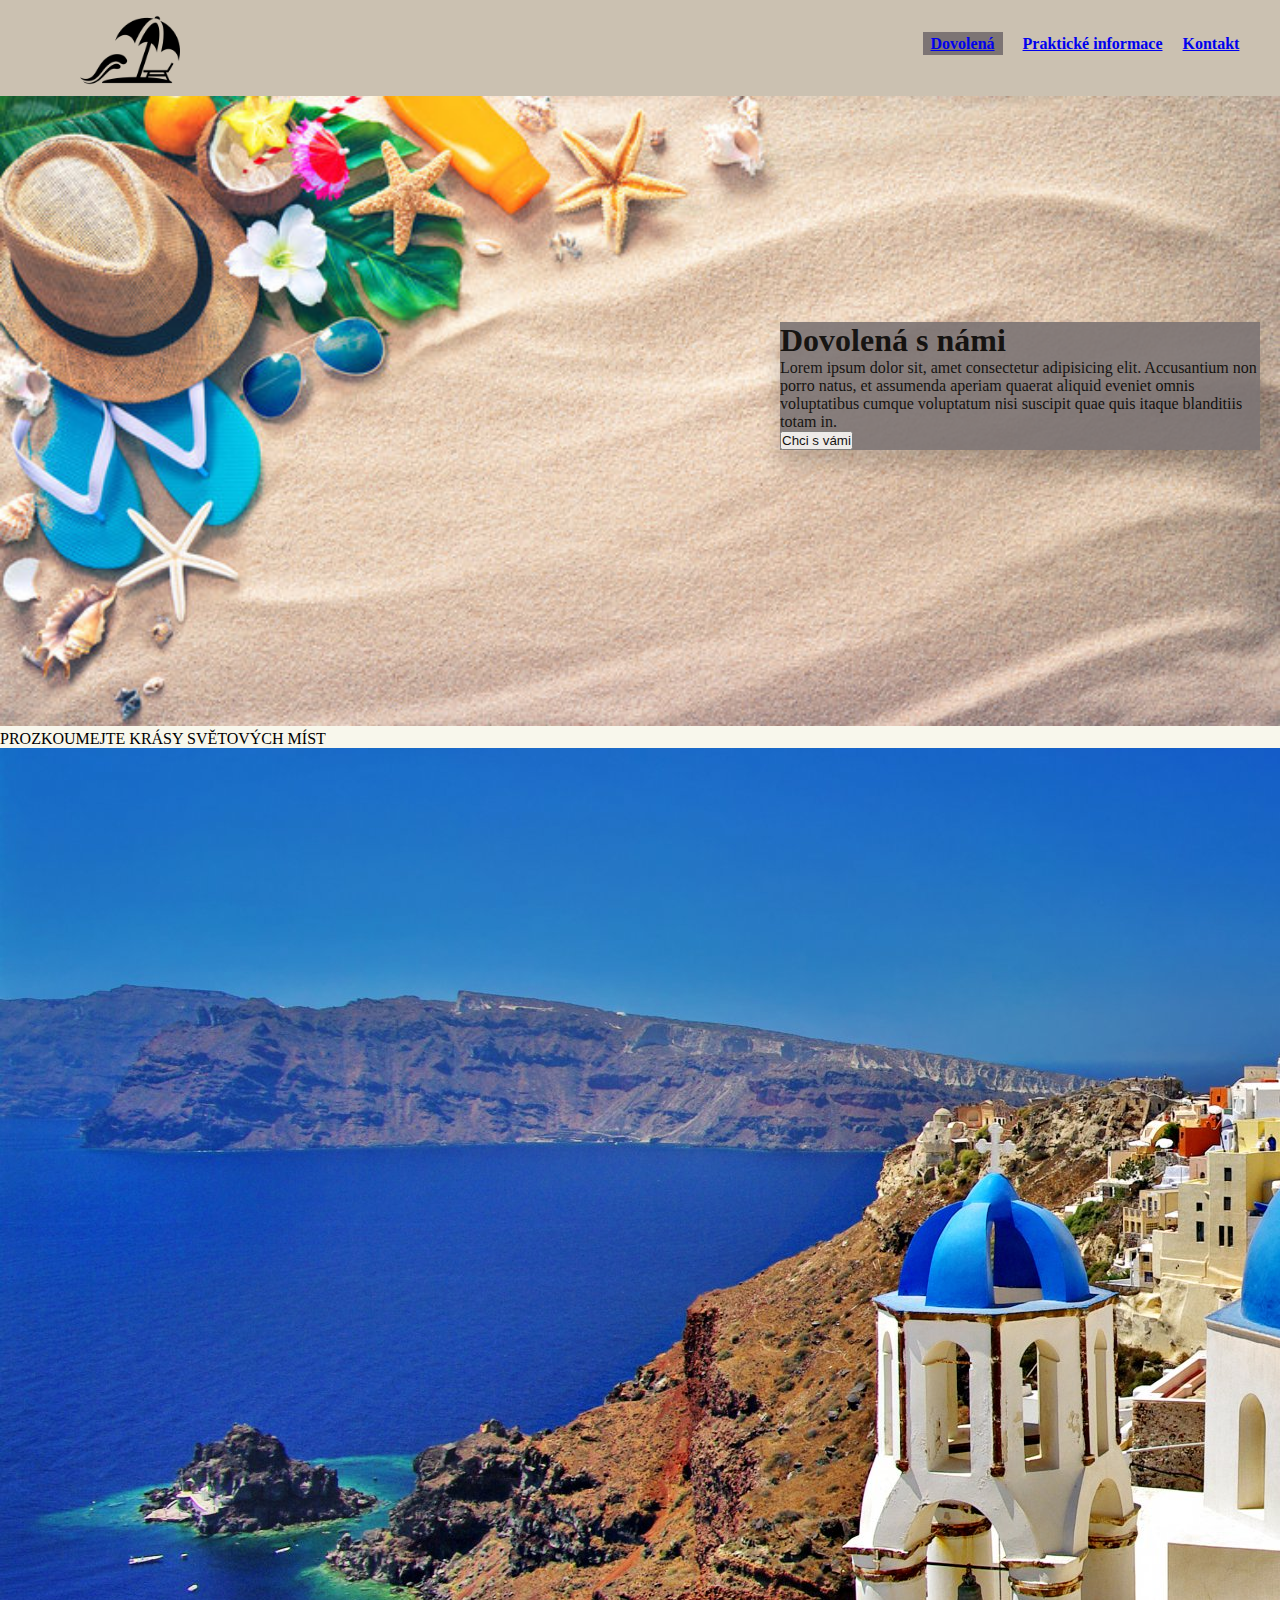
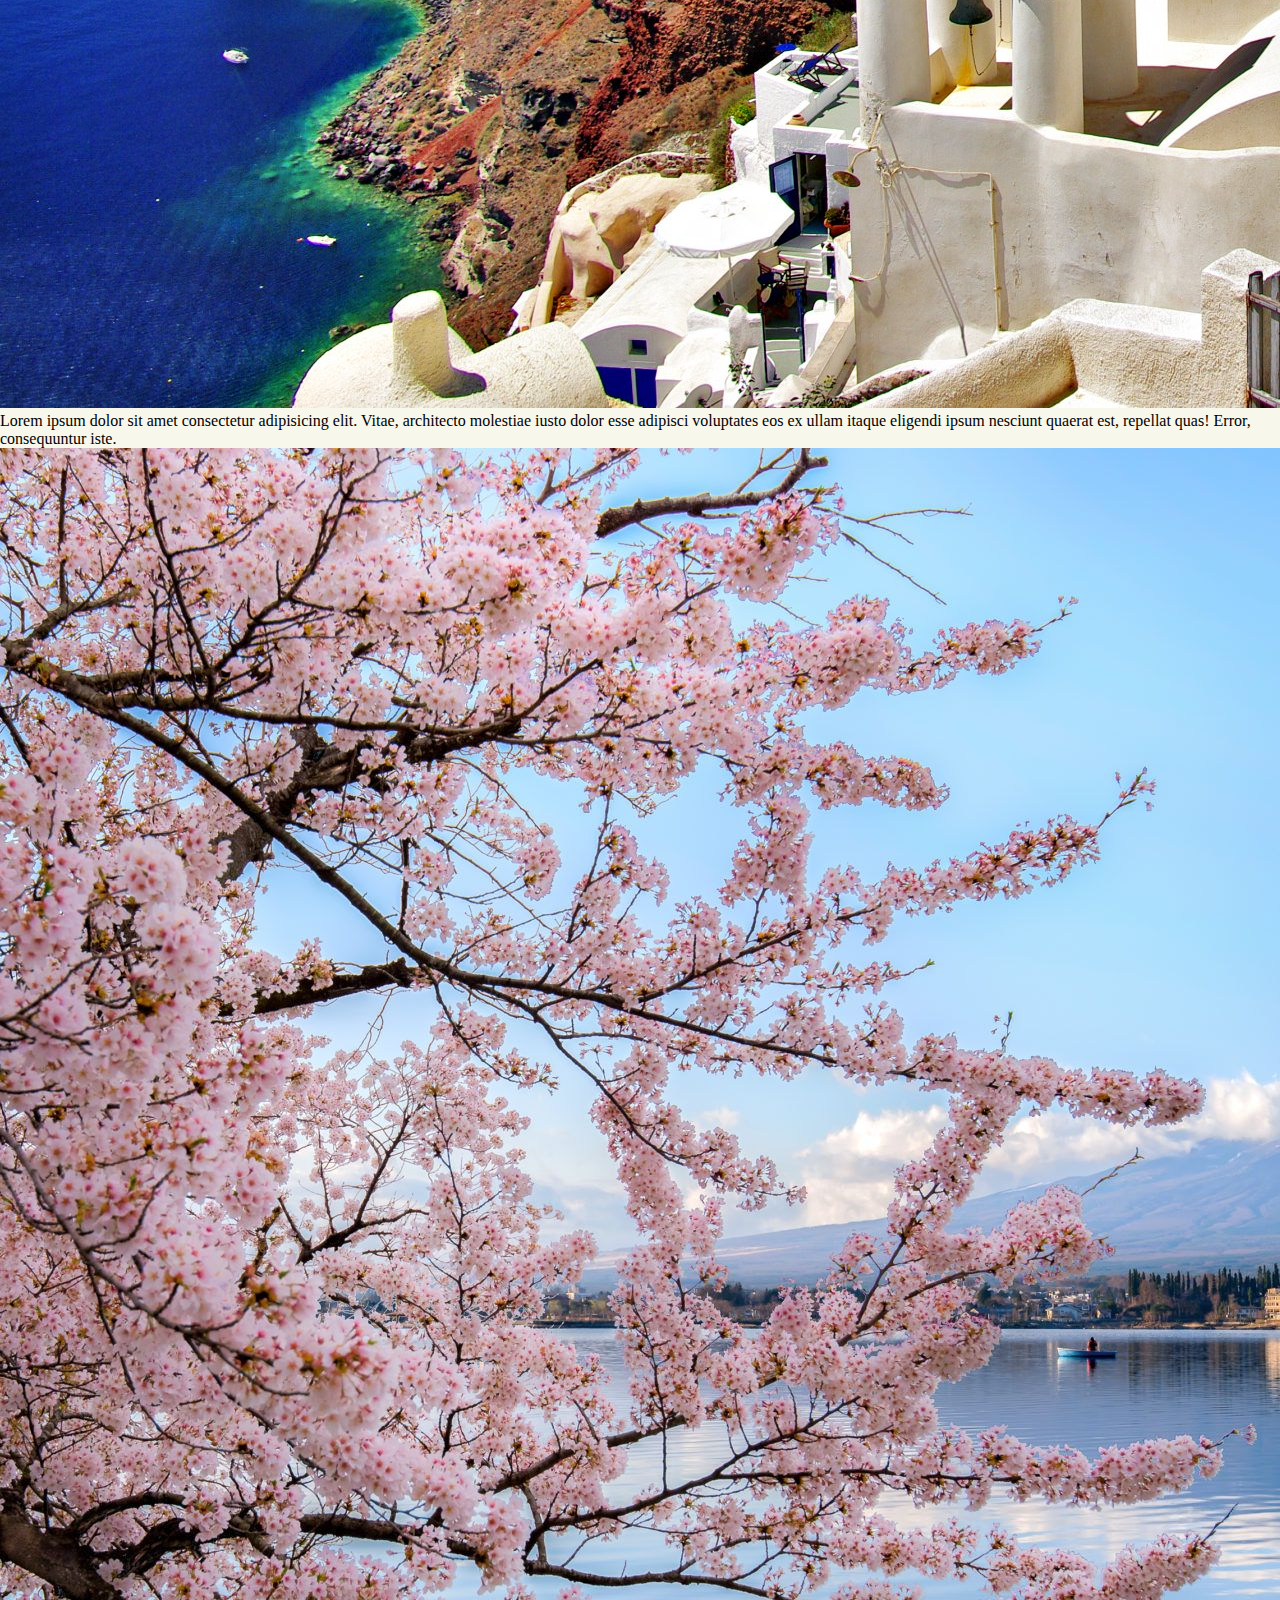
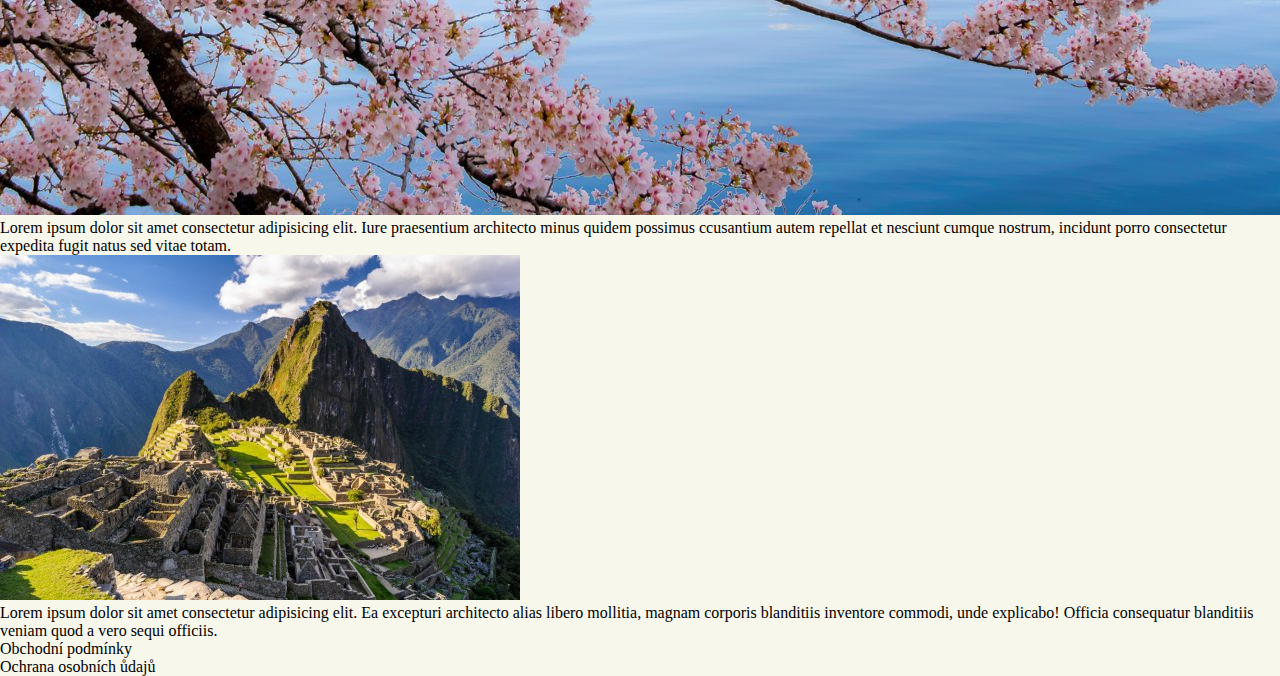
<file: index.html>
<!DOCTYPE html>
<html lang="en">
<head>
    <meta charset="UTF-8">
    <meta http-equiv="X-UA-Compatible" content="IE=edge">
    <meta name="viewport" content="width=device-width, initial-scale=1.0">
    <link rel="stylesheet" href="./styles/style.css">
    <title>Cestovni web</title>
</head>
<body>
    <main>
        <header class="header">
            <div class="header-logo">
                <img src="./images/icon.png" alt="logo">
            </div>
            <section class="navbar">
                <a href="#"><span style="background-color: rgb(124, 116, 116); padding: 3px 8px;">Dovolená</a>
                <a href="praktickeinformace.html">Praktické informace</a>
                <a href="kontakt.html">Kontakt</a>
            </section>
        </header>

        <div class="background-img">
            <img src="./images/360_F_210551590_ApOci5PiJzD8qGpGAN2awWmbFt6hCy7C.jpg">
        </div>
            <div class="description">
                <div class="info">
                    <h1>Dovolená s námi</h1>
                    <p>Lorem ipsum dolor sit, amet consectetur adipisicing elit. Accusantium non porro natus, et assumenda aperiam quaerat
                    aliquid eveniet omnis voluptatibus cumque voluptatum nisi suscipit quae quis itaque blanditiis totam in.
                    </p>
                    <button>
                    Chci s vámi
                    </button>
                </div>
            </div>

        <div class="trips">
            <p>PROZKOUMEJTE KRÁSY SVĚTOVÝCH MÍST</p>
        </div>
                <div class="trip-1">
                    <img src="./images/55b309da6b3cddc632c8c955e67718d6.jpg" alt="Řecko">
                        <p>Lorem ipsum dolor sit amet consectetur adipisicing elit. 
                            Vitae, architecto molestiae iusto dolor esse adipisci voluptates eos ex ullam itaque eligendi 
                            ipsum nesciunt quaerat est, repellat quas! Error, consequuntur iste.
                        </p>
                </div>
                
                <div class="trip-2">
                    <img src="./images/Japan.jpg.optimal.jpg" alt="Japonsko">
                        <p>
                            Lorem ipsum dolor sit amet consectetur adipisicing elit. 
                            Iure praesentium architecto minus quidem possimus ccusantium autem repellat et nesciunt cumque nostrum, 
                            incidunt porro consectetur expedita fugit natus sed vitae totam.
                        </p>
                </div>

                <div class="trip-3">
                    <img src="./images/poznavaci-zajezdy-peru-bolivie-machu-picchu-2.jpg" alt="MakcuPikchu">
                        <p>
                            Lorem ipsum dolor sit amet consectetur adipisicing elit. 
                            Ea excepturi architecto alias libero mollitia, magnam corporis blanditiis inventore commodi, 
                            unde explicabo! Officia consequatur blanditiis veniam quod a vero sequi officiis.
                        </p>
                </div>
        </>

        <section class="others">
            <p>
                Obchodní podmínky
            </p>

            <p>
                Ochrana osobních ůdajů
            </p>
        </section>
    </main>
</body>
</html>
</file>
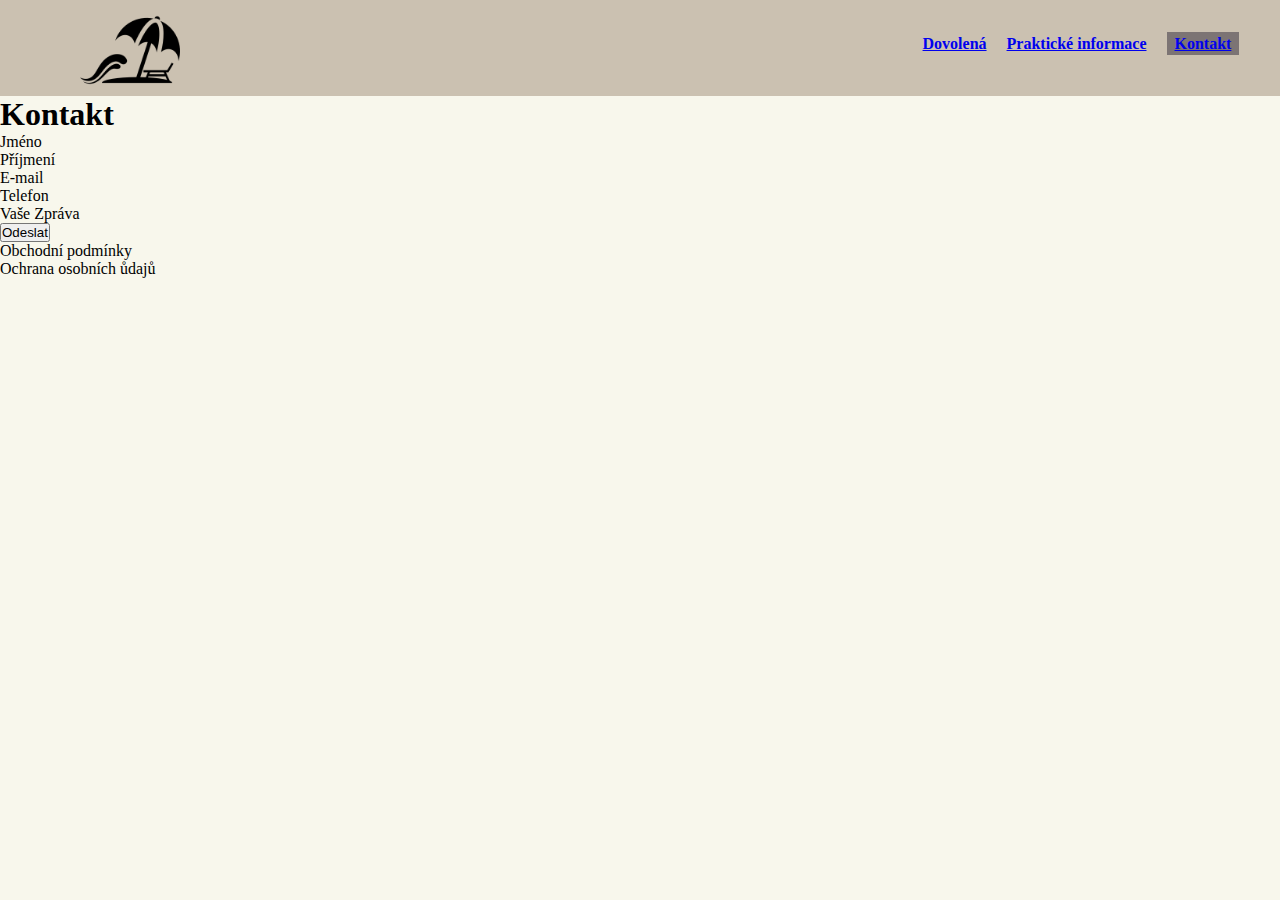
<file: kontakt.html>
<!DOCTYPE html>
<html lang="en">
<head>
    <meta charset="UTF-8">
    <meta http-equiv="X-UA-Compatible" content="IE=edge">
    <meta name="viewport" content="width=device-width, initial-scale=1.0">
    <link rel="stylesheet" href="./styles/style.css">
    <title>Document</title>
</head>
<body>
    <main class="container">
        <header class="header">
            <div class="header-logo">
                <img src="./images/icon.png" alt="logo">
            </div>
            <section class="navbar">
                <a href="index.html">Dovolená</a>
                <a href="praktickeinformace.html">Praktické informace</a>
                <a href="#"><span style="background-color:  rgb(124, 116, 116); padding: 3px 8px;">Kontakt</a>
            </section>
        </header>

        <div class="kontakt">
            <h1>
                Kontakt
            </h1>
        </div>

        <div class="jmeno" contenteditable="true">Jméno</div>
        <div class="prijmeni" contenteditable="true">Příjmení</div>
        <div class="email" contenteditable="true">E-mail</div>
        <div class="telefon" contenteditable="true">Telefon</div>
        <div class="zprava" contenteditable="true">Vaše Zpráva</div>

        <a href="odeslat.html">
        <button>
            Odeslat
        </button>
        </a>   

        <section class="others">
            <p>
                Obchodní podmínky
            </p>

            <p>
                Ochrana osobních ůdajů
            </p>
        </section>
    </main>
</body>
</html>
</file>
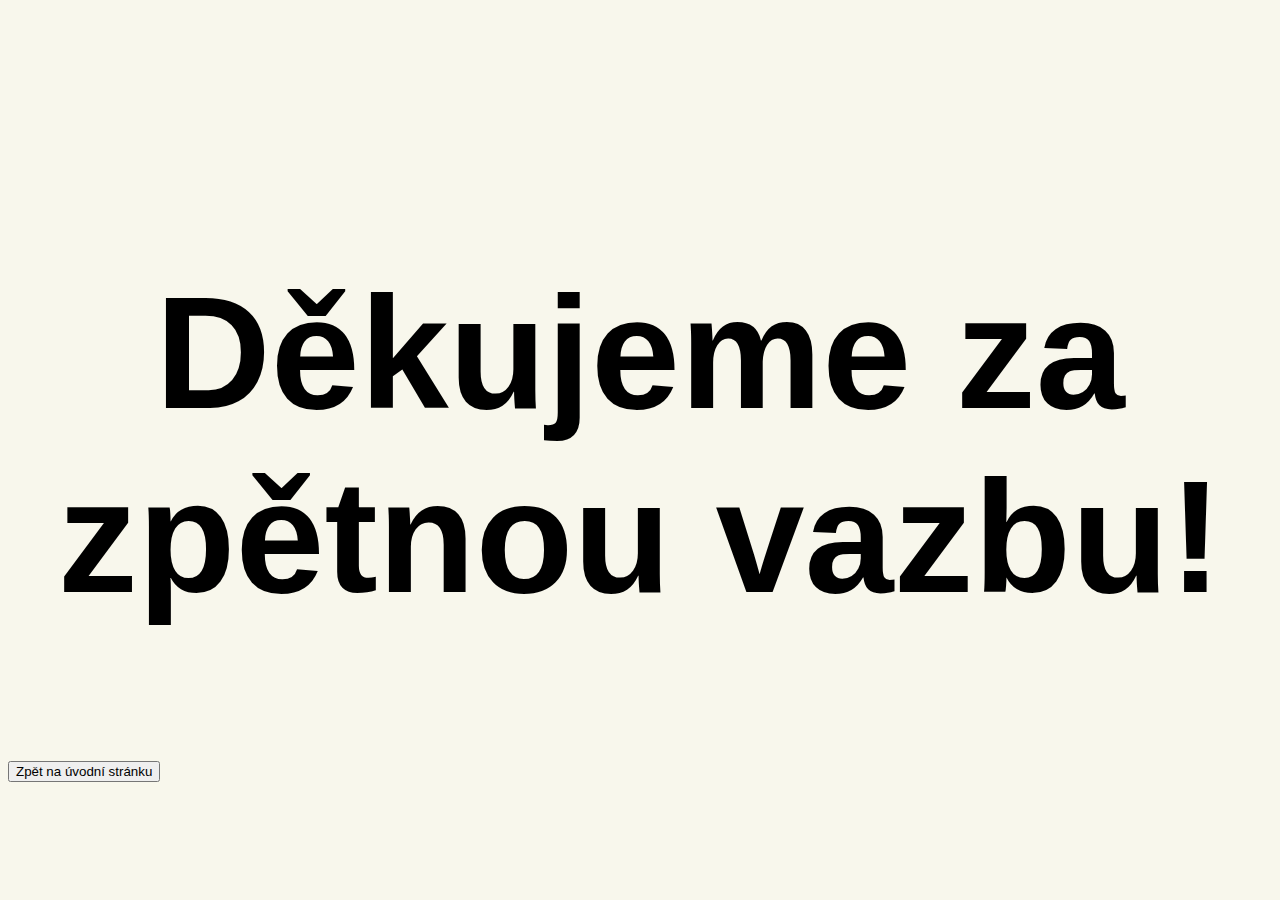
<file: odeslat.html>
<!DOCTYPE html>
<html>
    <head>
        <meta charset="utf-8">
        <meta http-equiv="X-UA-Compatible" content="IE=edge">
        <title></title>
        <meta name="description" content="">
        <meta name="viewport" content="width=device-width, initial-scale=1">
        <link rel="stylesheet" href="">
        <style>
        body{
            background-color: rgb(248, 247, 236);
            font-size: 10rem;
            font-family: Arial, Helvetica, sans-serif;
        }
        .nazor{
            display: flex;
            justify-content: center;
            text-align: center;
            padding-top: 20%;
        }

        </style>
    </head>
    <body>
        <div class="nazor">
            <strong>Děkujeme za zpětnou vazbu!</strong>
        </div>

        <a href="index.html">
            <button>
                Zpět na úvodní stránku
            </button>
        </a>
    </body>
</html>
</file>
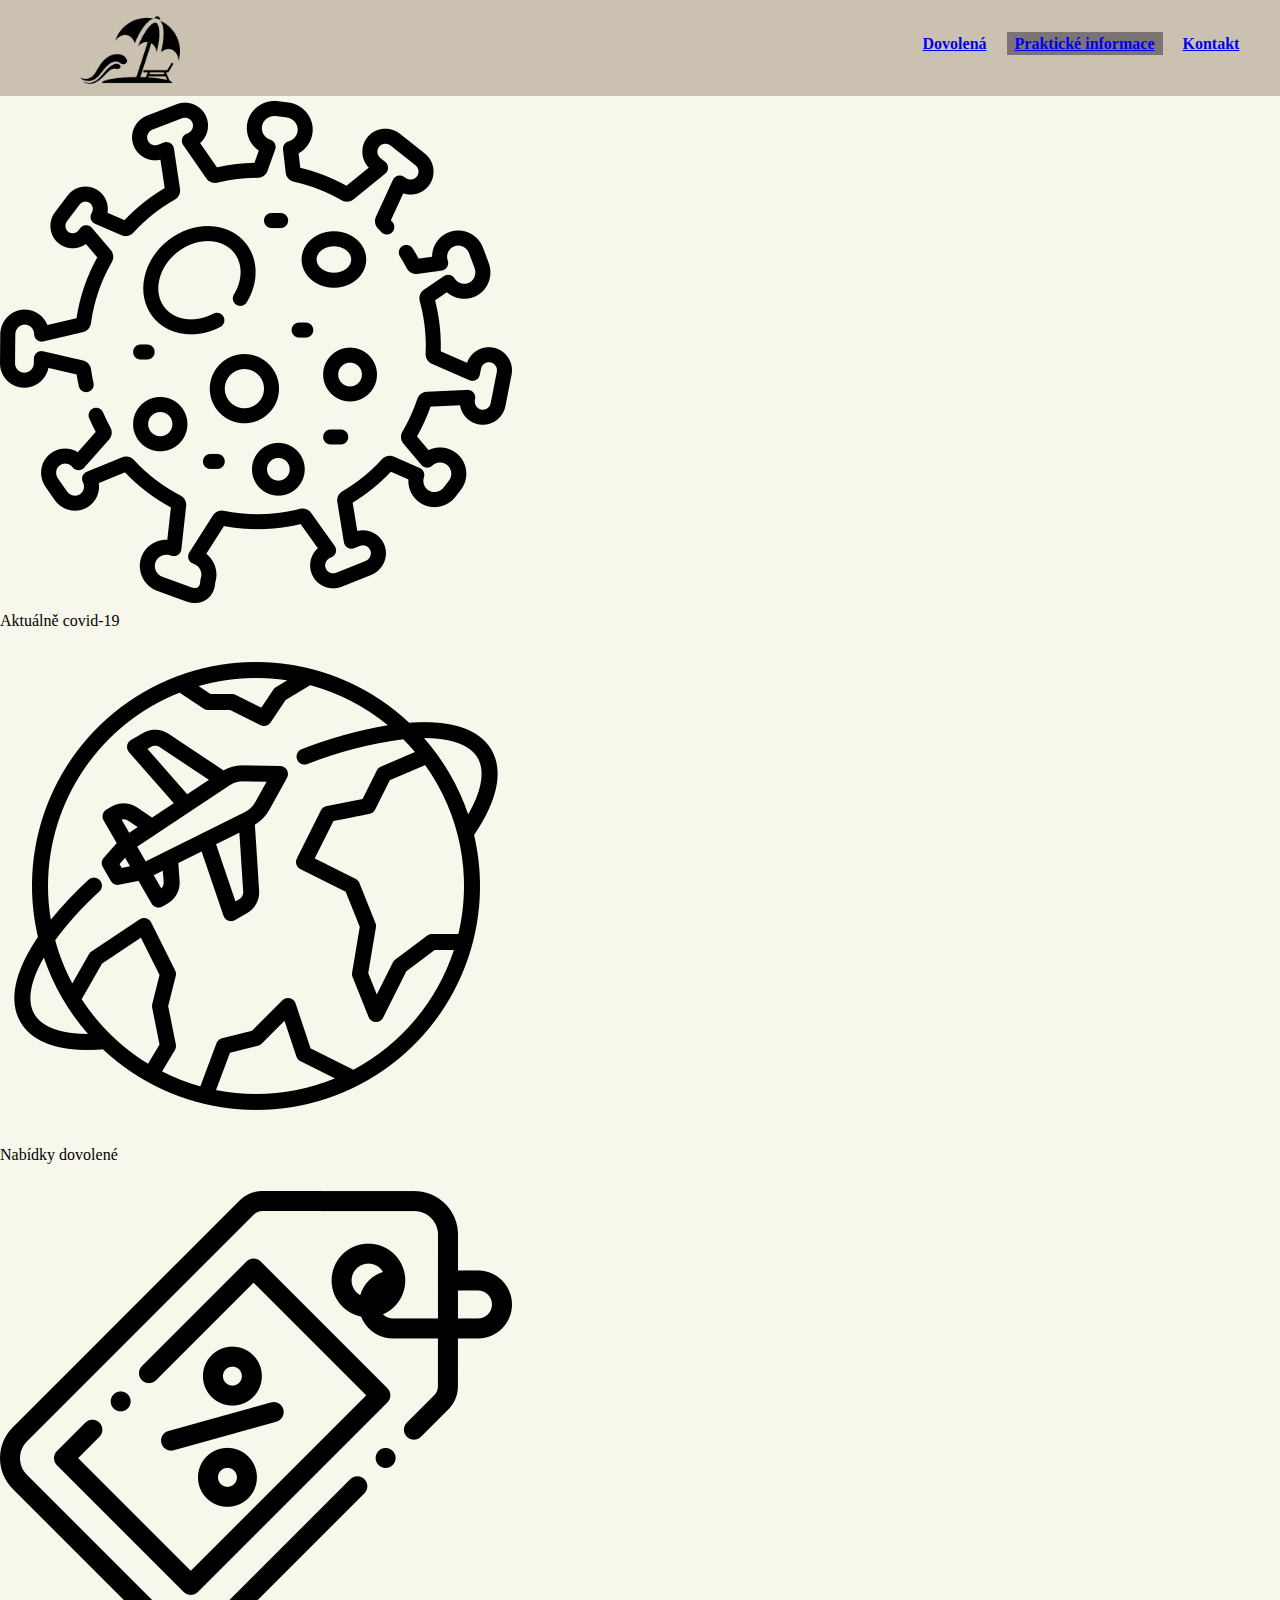
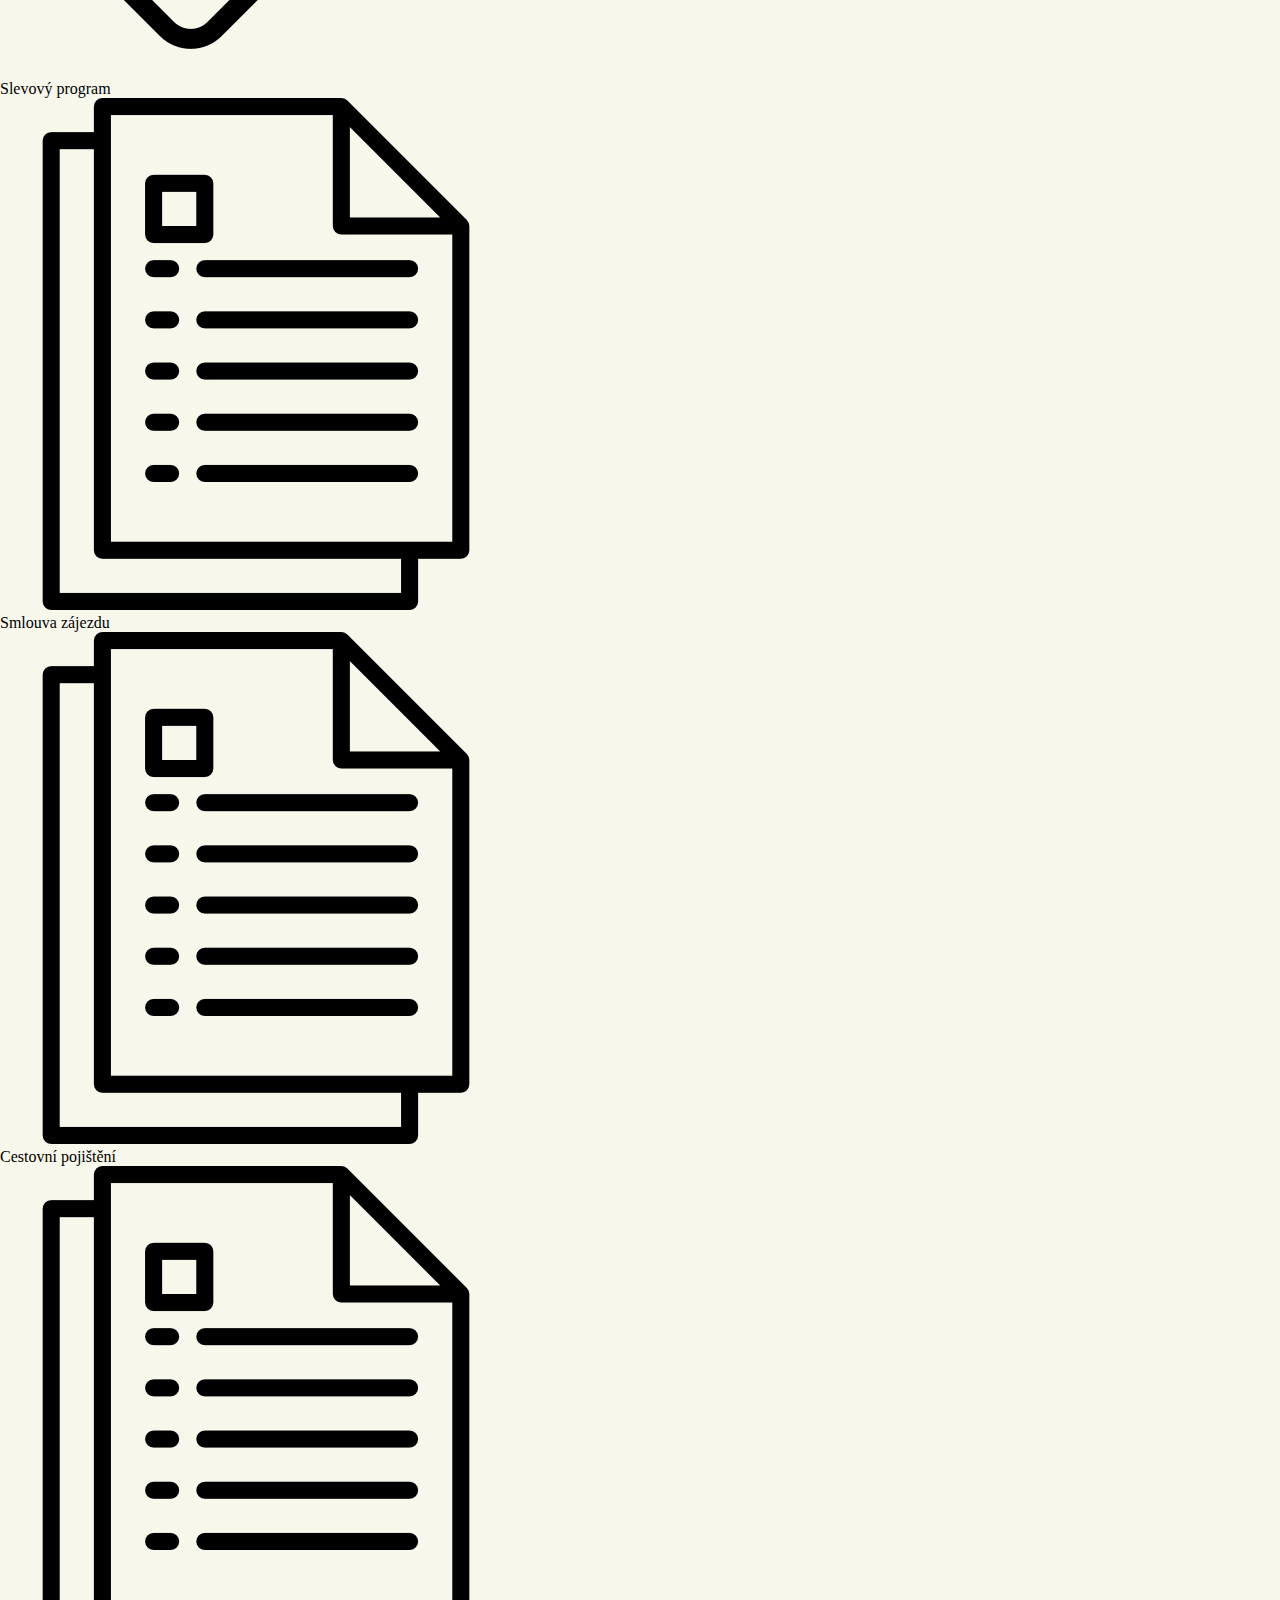
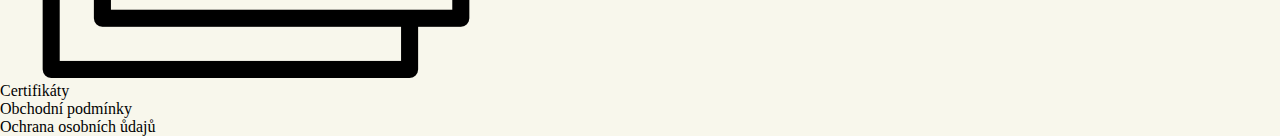
<file: praktickeinformace.html>
<!DOCTYPE html>
<html lang="en">
<head>
    <meta charset="UTF-8">
    <meta http-equiv="X-UA-Compatible" content="IE=edge">
    <meta name="viewport" content="width=device-width, initial-scale=1.0">
    <link rel="stylesheet" href="./styles/style.css">
    <title>Document</title>
</head>
<body>
    <main class="container">
        <header class="header">
            <div class="header-logo">
                <img src="./images/icon.png" alt="logo">
            </div>
            <section class="navbar">
                <a href="index.html">Dovolená</a>
                <a href="#"><span style="background-color:  rgb(124, 116, 116); padding: 3px 8px;">Praktické informace</a>
                <a href="kontakt.html">Kontakt</a>
            </section>
        </header>
        <div class="covid">
            <img src="./images/covid.png" alt="covid">
            <p>
                Aktuálně covid-19
            </p>
        </div>

        <div class="travel">
            <img src="./images/travel.png" alt="travel">
            <p>
                Nabídky dovolené
            </p>
        </div>

        <div class="sale">
            <img src="./images/sale.png" alt="sale">
            <p>
                Slevový program
            </p>
        </div>

        <div class="document-1">
            <img src="./images/document.png" alt="information">
            <p>
                Smlouva zájezdu
            </p>
        </div>

        
        <div class="document-2">
            <img src="./images/document.png" alt="information">
            <p>
                Cestovní pojištění
            </p>
        </div>

        
        <div class="document-3">
            <img src="./images/document.png" alt="information">
            <p>
                Certifikáty
            </p>
        </div>

        <section class="others">
            <p>
                Obchodní podmínky
            </p>

            <p>
                Ochrana osobních ůdajů
            </p>
        </section>
    </main>
</body>
</html>
</file>
<file: styles/style.css>
* {
  margin: 0;
  padding: 0;
}

body {
  background-color: rgb(248, 247, 236);
}

header {
  display: flex;
  width: 100%;
  height: 6rem;
  background-color: rgb(203, 193, 177);
  justify-content: space-between;
  flex-wrap: wrap;
}
header .header-logo img {
  width: 100px;
  display: flex;
  padding-left: 5rem;
  height: 100px;
  margin-bottom: 1rem;
}
header .navbar {
  display: flex;
  justify-content: space-around;
  text-align: center;
  font-size: 16px;
  gap: 20px;
  margin: 15px;
  padding-right: 2%;
  font-weight: bold;
  padding-top: 20px;
}

.background-img img {
  width: 100%;
  max-height: 45rem;
}

.description {
  background: #7C7474;
  opacity: 0.9;
  display: flex;
  font-size: 16px;
  box-shadow: 0 15px 20px rgba(0, 0, 0, 0.2);
  position: absolute;
  min-width: 1rem;
  max-width: 30rem;
  max-height: 10rem;
  justify-content: right;
  flex-wrap: wrap;
  right: 20px;
  bottom: 50%;
}
.description .text {
  display: flex;
  justify-content: center;
  text-align: center;
}
.description .text h1 {
  display: flex;
  justify-content: center;
  padding-left: 30px;
}/*# sourceMappingURL=style.css.map */
</file>
